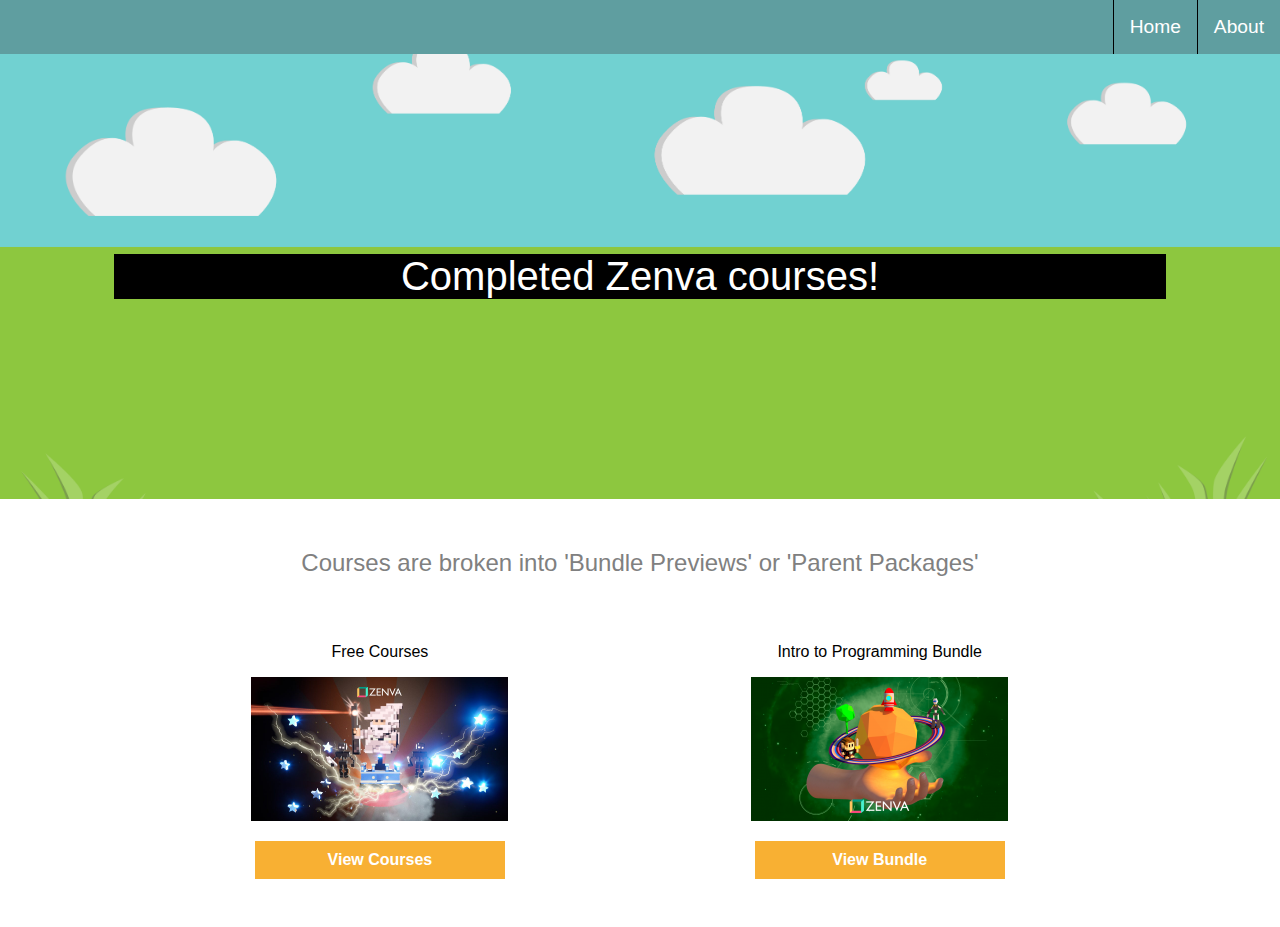
<file: index.html>
<!DOCTYPE html>
<html lang="en">
  <head>
    <title>RK - Completed ZENVA.com Courses</title>
    <meta charset="UTF-8" >
    <meta name="description" content="Main page content - Completed Zenva Courses" >
    <link rel="icon" href="favicon.ico" >
    <link rel="stylesheet" href="style.css" >
  </head>
  <body>
    <div class="nav">
        <ul>
            <li><a href="index.html">Home</a></li>
            <li><a href="https://academy.zenva.com/">About</a></li>
        </ul>
    </div>
    <div class="wrapper">
        <div class="image-area">
            <div class="image-text centered-container">Completed Zenva courses!</div>
        </div>
        <div class="intro-text centered-container">Courses are broken into 'Bundle Previews' or 'Parent Packages'</div>
        <div class="services centered-container">
            <div class="single-service">
                <p>Free Courses</p>
                <a href="https://academy.zenva.com/product-category/free-courses/"><img src="images/free-courses-cover.jpg" width="257px" height="144px"/></a>
                <p class="gold-button"><a href="pages/FreeCourses.html">View Courses</a></p>
            </div>
        </div>
        <div class="services centered-container">
            <div class="single-service">
              <p>Intro to Programming Bundle</p>
              <a href="https://academy.zenva.com/course/introduction-intro-to-programming-bundle-2/"><img src="images/Intro-to-Programming-Bundle-257x144.png" /></a>
              <p class="gold-button"><a href="pages/IntrotoProgrammingBundle.html">View Bundle</a></p>
            </div>
        </div>
    </div>
  </body>
</html>
</file>
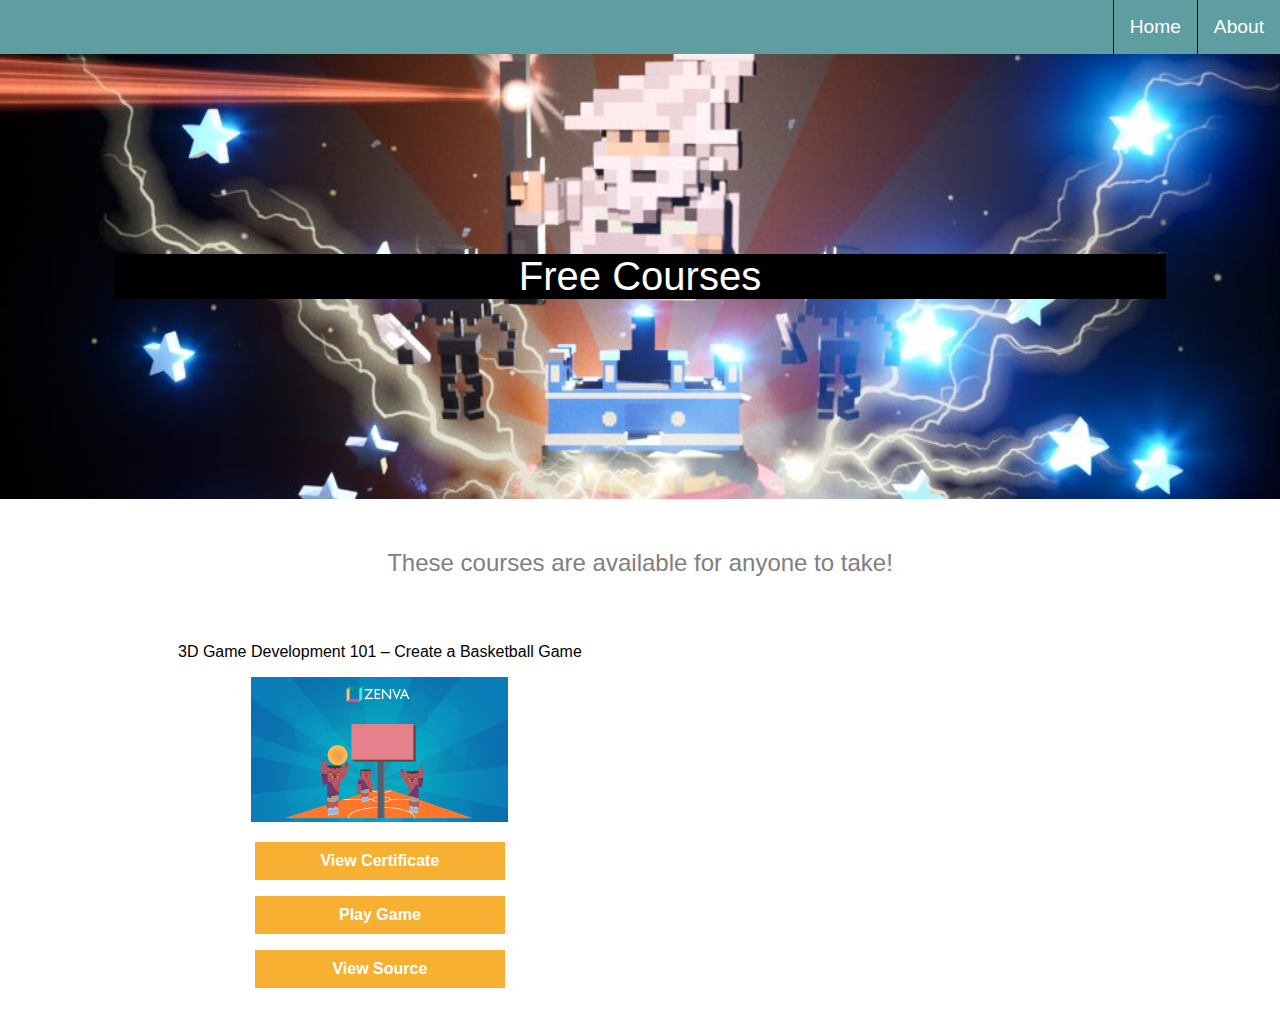
<file: pages/FreeCourses.html>
<!DOCTYPE html>
<html lang="en">
  <head>
    <title>RK - FreeCourses</title>
    <meta charset="UTF-8" >
    <meta name="description" content="Main page content - Completed Zenva Courses" >
    <link rel="icon" href="favicon.ico" >
    <link rel="stylesheet" href="../style.css" >
  </head>
  <body>
    <div class="nav">
        <ul>
            <li><a href="../index.html">Home</a></li>
            <li><a href="https://academy.zenva.com/">About</a></li>
        </ul>
    </div>
    <div class="wrapper">
        <div class="image-area" id="FreeCourses">
            <div class="image-text centered-container">Free Courses</div>
        </div>
        <div class="intro-text centered-container">These courses are available for anyone to take!</div>
        <div class="services centered-container">
            <div class="single-service">
              <p>3D Game Development 101 – Create a Basketball Game</p>
              <a href="https://academy.zenva.com/course/unity-game-development-create-a-basketball-game/"><img src="../images/005 - Create-a-Basketball-Game-257x145.png" /></a>
              <p class="gold-button"><a href="https://academy.zenva.com/certificate/96dc3424/">View Certificate</a></p>
              <p class="gold-button"><a href="https://rkunkel-student.github.io/Zenva-Unity-3D-Basketball-Game/">Play Game</a></p>
              <p class="gold-button"><a href="https://github.com/rkunkel-student/Zenva-Unity3D-Basketball">View Source</a></p>
            </div>
        </div>
    </div>
  </body>
</html>
</file>
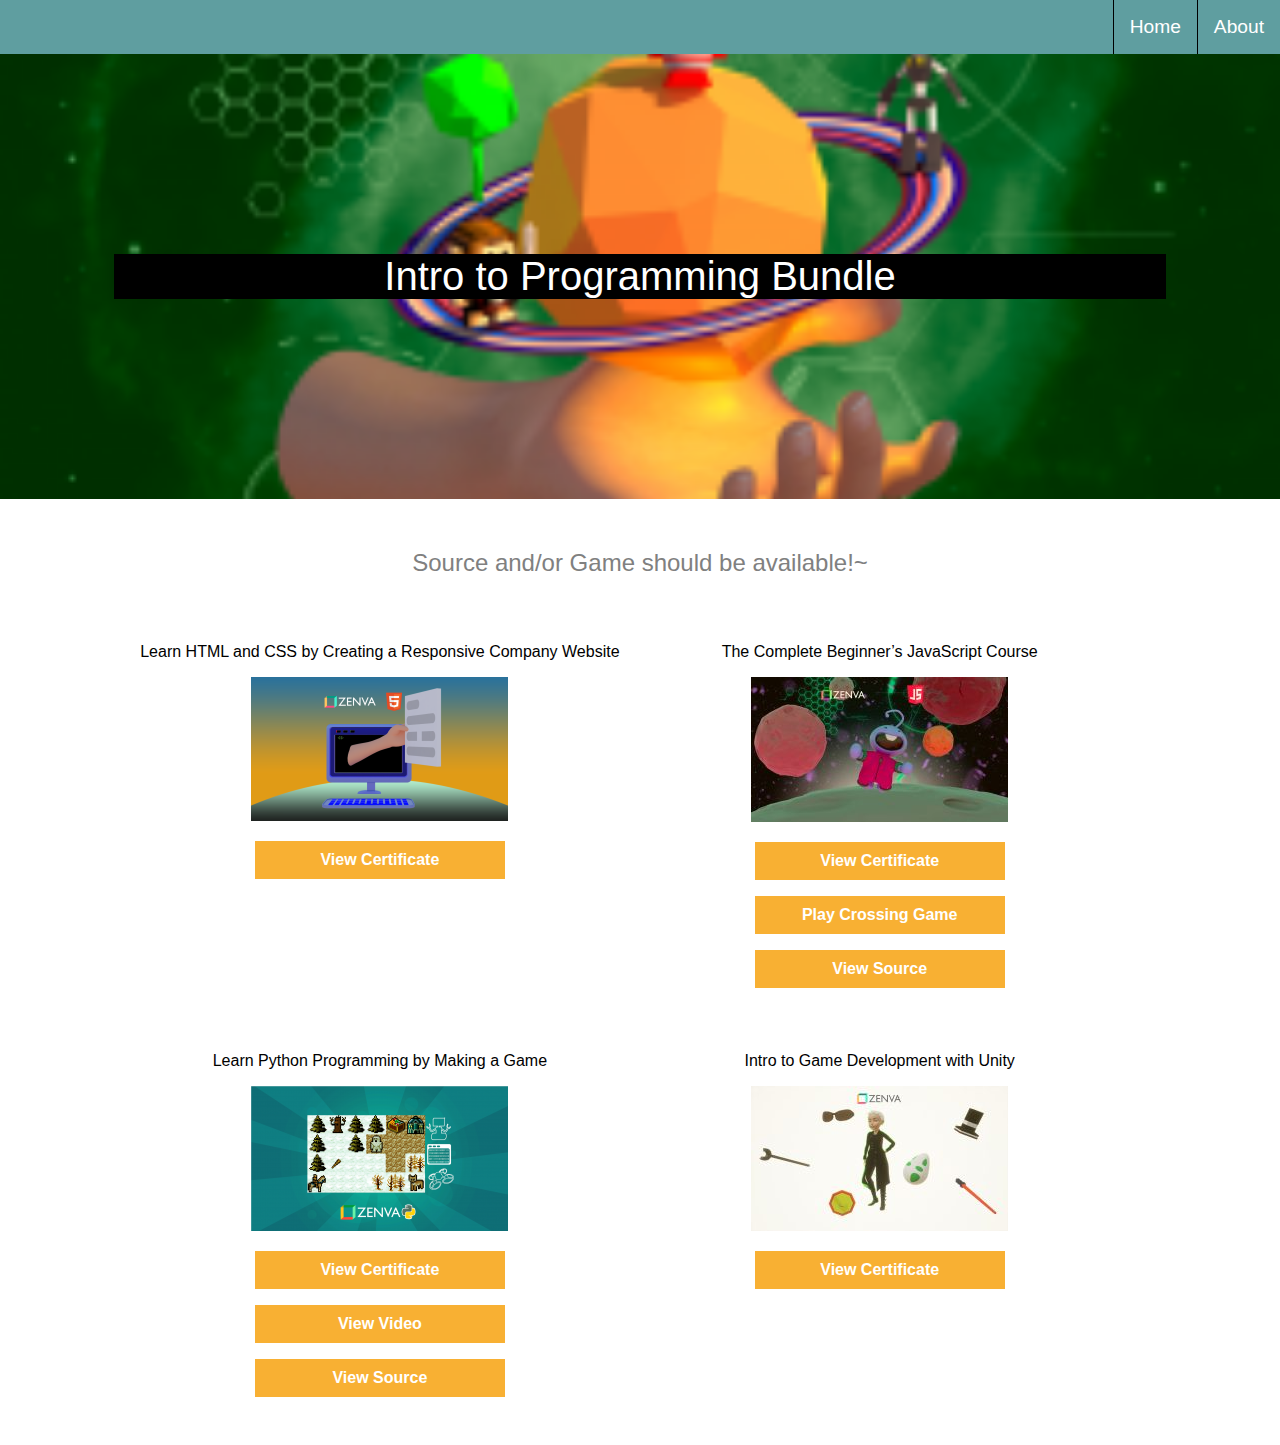
<file: pages/IntrotoProgrammingBundle.html>
<!DOCTYPE html>
<html lang="en">
  <head>
    <title>RK - Intro to Programming Bundle</title>
    <meta charset="UTF-8" >
    <meta name="description" content="Main page content - Completed Zenva Courses" >
    <link rel="icon" href="favicon.ico" >
    <link rel="stylesheet" href="../style.css" >
  </head>
  <body>
    <div class="nav">
        <ul>
            <li><a href="../index.html">Home</a></li>
            <li><a href="https://academy.zenva.com/">About</a></li>
        </ul>
    </div>
    <div class="wrapper">
        <div class="image-area" id="IntrotoProgrammingBundle">
            <div class="image-text centered-container">Intro to Programming Bundle</div>
        </div>
        <div class="intro-text centered-container">Source and/or Game should be available!~</div>
        <div class="services centered-container">
            <div class="single-service">
              <p>Learn HTML and CSS by Creating a Responsive Company Website</p>
              <a href="https://academy.zenva.com/course/become-a-html-and-css-developer-build-a-responsive-website/"><img src="../images/000 - HC02-e1519010510315-257x144.png" /></a>
              <p class="gold-button"><a href="https://academy.zenva.com/certificate/1c2c703d/">View Certificate</a></p>
            </div>
        </div>
        <div class="services centered-container">
            <div class="single-service">
              <p class="single-line-title">The Complete Beginner’s JavaScript Course</p>
              <a href="https://academy.zenva.com/course/the-complete-beginners-javascript-course/"><img src="../images/Complete-Beginners-Javascript-257x145.jpg" /></a>
              <!--
              <p class="gold-button"><a href="#">View Source</a></p></a>
              -->
              <p class="gold-button"><a href="https://academy.zenva.com/certificate/5f2fd739/#">View Certificate</a></p>
              <p class="gold-button"><a href="https://rkunkel-student.github.io/Zenva-JavaScript-Crossing-Game/index.html">Play Crossing Game</a></p>
              <p class="gold-button"><a href="https://github.com/rkunkel-student/Zenva-JavaScript-Crossing-Game/blob/master/index.html">View Source</a></p>
            </div>
        </div>
        <div class="services centered-container">
            <div class="single-service">
              <p class="single-line-title">Learn Python Programming by Making a Game</p>
              <a href="https://academy.zenva.com/course/new-learn-python-programming-by-making-a-game/"><img src="../images/002 - Learn-Python-Programming-by-Making-a-Game_Python3-257x145.png" /></a>
              <p class="gold-button"><a href="https://academy.zenva.com/certificate/04812e2f/">View Certificate</a></p>
              <p class="gold-button"><a href="https://www.youtube.com/watch?v=4lm9JnDqpL8">View Video</a></p>
              <p class="gold-button"><a href="https://github.com/rkunkel-student/Zenva-Python-Crossing-Game/blob/master/main.py">View Source</a></p>
            </div>
        </div>
        <div class="services centered-container">
            <div class="single-service">
              <p class="single-line-title">Intro to Game Development with Unity</p>
              <a href="https://academy.zenva.com/course/intro-to-unity/"><img src="../images/Intro-to-Unity-257x145.jpg" /></a>
              <p class="gold-button"><a href="https://academy.zenva.com/certificate/168d2116/">View Certificate</a></p>
            </div>
        </div>
    </div>
  </body>
</html>
</file>
<file: style.css>
body {
  background-color: white;
  color: black;
  font-size: 16px;
  font-family: Arial, Helvetica, sans-serif;
  padding: 0px;
  margin: 0px;
}

.nav {
  background-color: cadetblue;
  color: white;
}

.nav ul {
  margin: 0px;
  padding: 0px;
  list-style-type: none;
  font-size: 0px;
}

.nav ul li {
  padding: 16px;
  text-align: center;
  font-size:  1.2rem;
  border-bottom: 1px solid black;
  transition: background-color 0.1s;
}

.nav ul li:hover {
  background-color: black;
}

.nav ul li a {
  text-decoration: none;
  color: white;
}

.image-area {
  background-image: url('images/background.png');
  background-position: center center;
  background-size: cover;
  padding-top: 200px;
  padding-bottom: 200px;
}

.centered-container {
  max-width: 1020px;
  margin: 0px auto;
  padding: 0px 16px;
}

.image-text {
  text-align: center;
  background-color: black;
  color: white;
  font-size: 2.5rem;
}

.intro-text {
  color: grey;
  font-size: 1.5rem;
  text-align: center;
  padding-top: 50px;
  padding-bottom: 50px;
}

.single-service {
  text-align: center;
  margin-bottom: 32px;
}

.single-service p {
  padding: 0px 0px;
}

.gold-button {
  background-color: #f8b033;
  width: 50%;
  margin-left: auto;
  margin-right: auto;
  padding: 10px 0px !important;
}

.gold-button a {
  text-decoration: none;
  color: white;
  font-weight: bold;
}

.gold-button:hover {
  background-color: black;
}

#IntrotoProgrammingBundle {
  background-image: url('images/Intro-to-Programming-Bundle-257x144.png');
}

#FreeCourses {
  background-image: url('images/free-courses-cover.jpg');
}

@media screen and (min-width: 700px) {
  .nav ul {
    text-align: right;
  }

  .nav ul li {
    display: inline-block;
    border-bottom: 0px;
    border-left: 1px solid black;
    text-align: left;
  }

  .single-service {
    width: 49%;
    float: left;

  }
  
}
</file>
